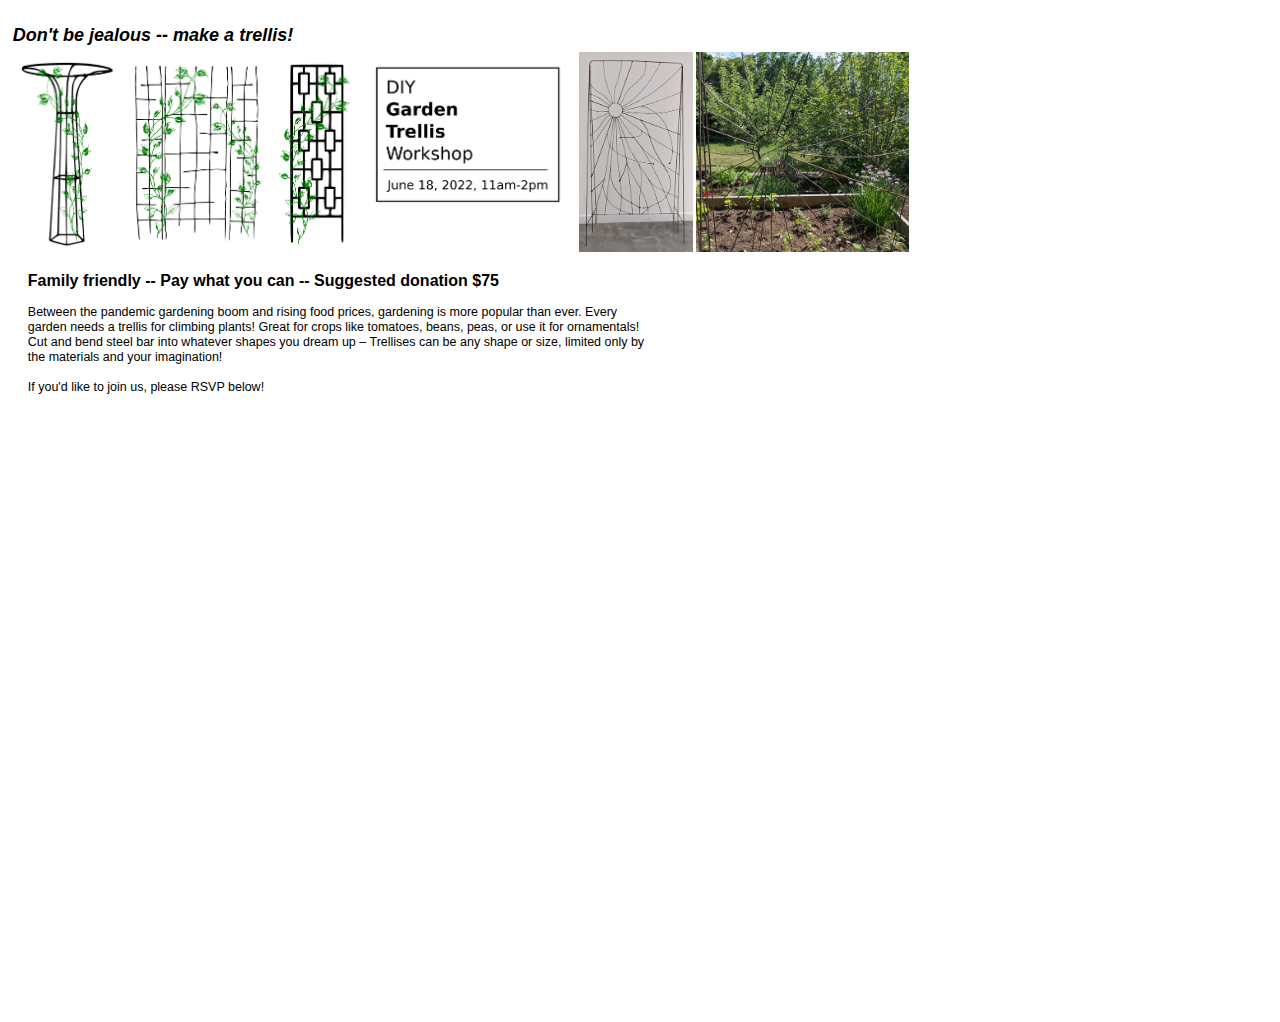
<file: faq.html>
<html>
<head>
<link rel="stylesheet" href="style.css">
</head>

<body>

<h1><i>Don't be jealous -- make a trellis!</i></h1>

<img src="logo.png" height=200>

<a href="wire.png"><img src="wire.png" height=200></a>

<a href="garden.png"><img src="garden.png" height=200></a>

<h3>Family friendly -- Pay what you can -- Suggested donation $75
</h3>

<div class="blurb">	Between the pandemic gardening boom and rising food prices, gardening is more popular than ever. Every garden needs a trellis for climbing plants! Great for crops like tomatoes, beans, peas, or use it for ornamentals!
Cut and bend steel bar into whatever shapes you dream up – Trellises can be any shape or size, limited only by the materials and your imagination!

<br><br>
If you'd like to join us, please RSVP below!
</div>

  <iframe src="https://docs.google.com/forms/d/e/1FAIpQLSctpBzK3ZkT9sG1opw_yO5Wccg75bxAWforW84_nVUZQwVwEw/viewform?embedded=true" width="640" height="602" frameborder="0" marginheight="0" marginwidth="0">Loading…</iframe>
  </body>
</html>
</file>
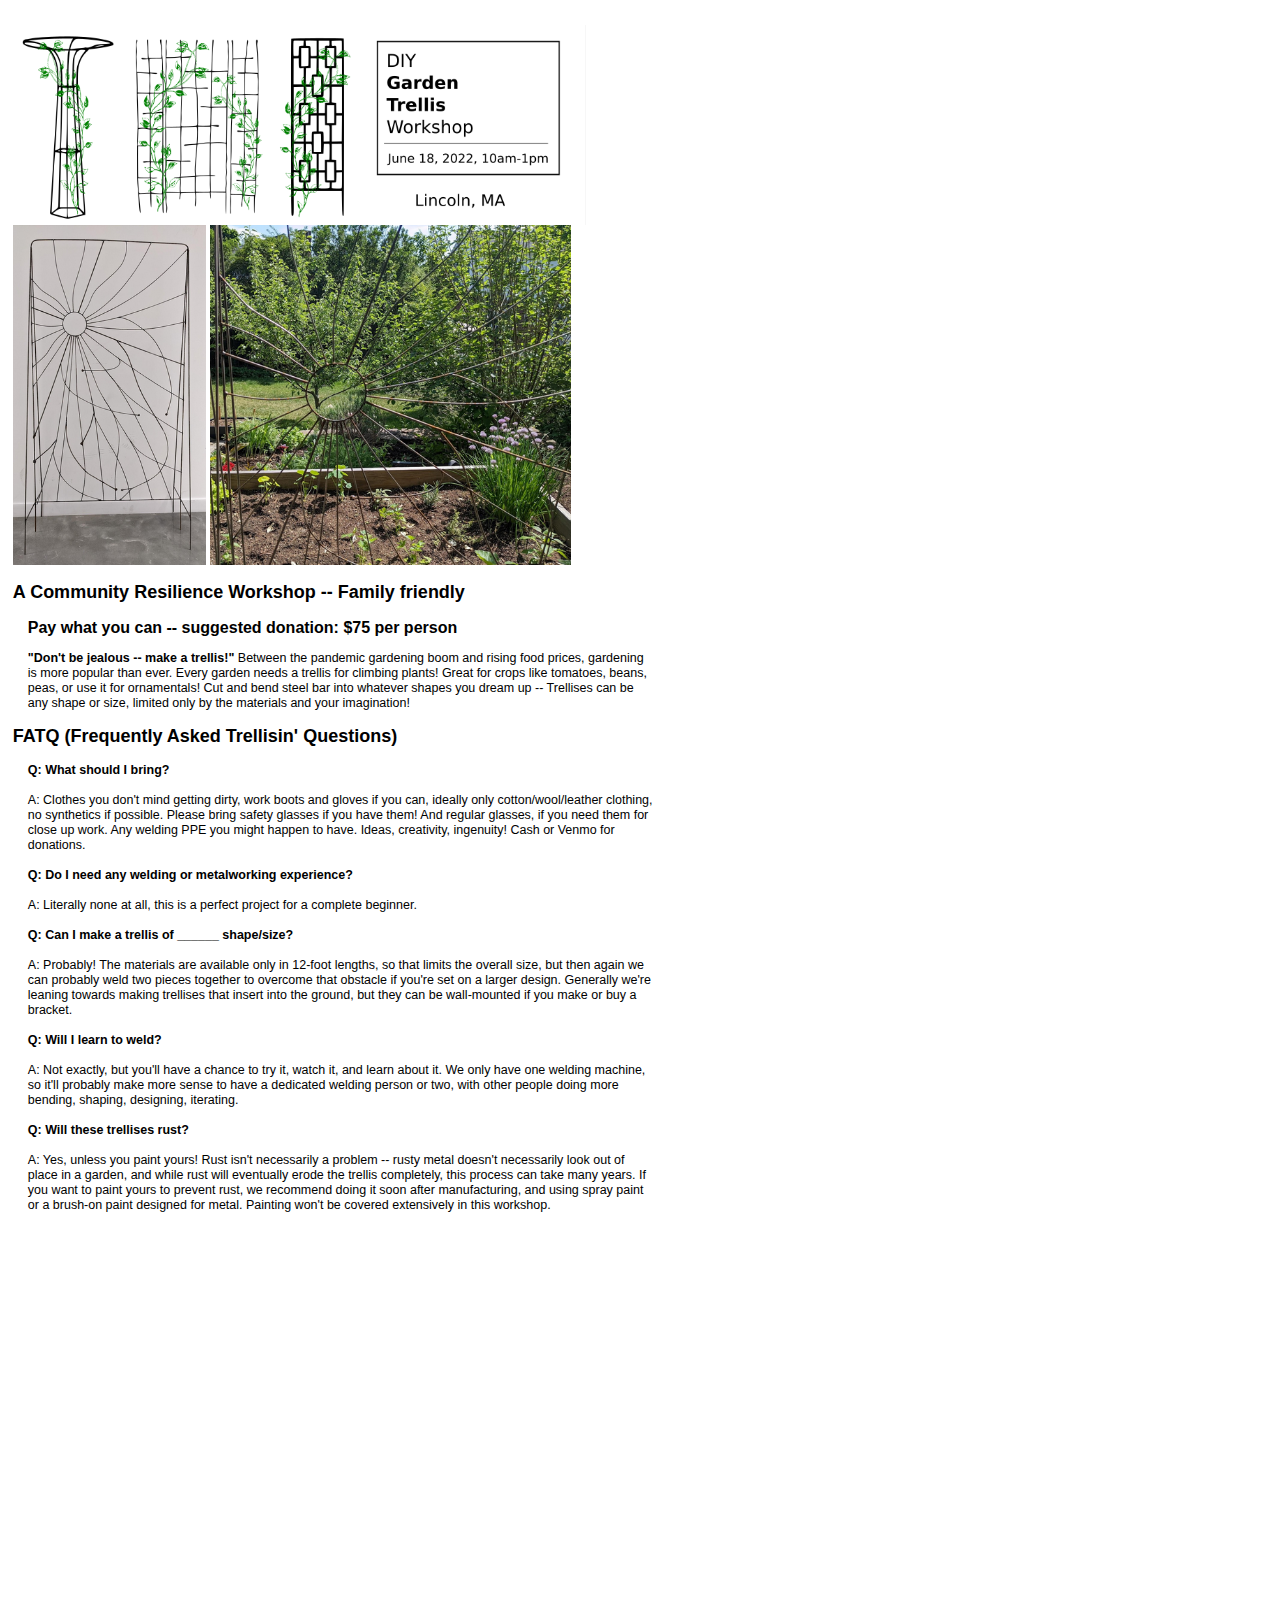
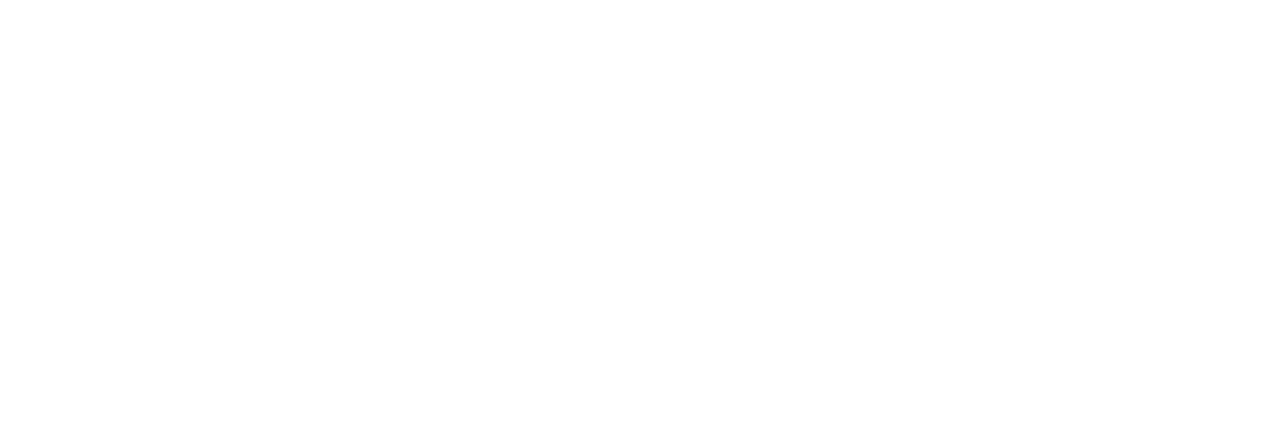
<file: old_index.html>
<html>
<head>
<link rel="stylesheet" href="style.css">
</head>

<body>

<img src="logo3.png" height=200></br>

<a href="wire.png"><img src="wire.png" height=340></a>

<a href="garden.png"><img src="garden.png" height=340></a>

<h1>A Community Resilience Workshop -- Family friendly</h1>

<h3>Pay what you can -- suggested donation: $75 per person</h3>

<div class="blurb"> <b>"Don't be jealous -- make a trellis!"</b> Between the pandemic gardening boom and rising food prices, gardening is more popular than ever. Every garden needs a trellis for climbing plants! Great for crops like tomatoes, beans, peas, or use it for ornamentals!
Cut and bend steel bar into whatever shapes you dream up -- Trellises can be any shape or size, limited only by the materials and your imagination!
</div>

<h1>FATQ (Frequently Asked Trellisin' Questions)</h1>

<div class="blurb">
<b>Q: What should I bring?</b></br></br>
A: Clothes you don't mind getting dirty, work boots and gloves if you can, ideally only cotton/wool/leather clothing, no synthetics if possible. Please bring safety glasses if you have them! And regular glasses, if you need them for close up work. Any welding PPE you might happen to have. Ideas, creativity, ingenuity! Cash or Venmo for donations.
</div>

<div class="blurb">
<b>Q: Do I need any welding or metalworking experience?</b></br></br>
A: Literally none at all, this is a perfect project for a complete beginner.
</div>

<div class="blurb">
<b>Q: Can I make a trellis of ______ shape/size?</b></br></br>
A: Probably! The materials are available only in 12-foot lengths, so that limits the overall size, but then again we can probably weld two pieces together to overcome that obstacle if you're set on a larger design. Generally we're leaning towards making trellises that insert into the ground, but they can be wall-mounted if you make or buy a bracket.
</div>

<div class="blurb">
<b>Q: Will I learn to weld?</b></br></br>
A: Not exactly, but you'll have a chance to try it, watch it, and learn about it. We only have one welding machine, so it'll probably make more sense to have a dedicated welding person or two, with other people doing more bending, shaping, designing, iterating.
</div>

<div class="blurb">
<b>Q: Will these trellises rust?</b></br></br>
A: Yes, unless you paint yours! Rust isn't necessarily a problem -- rusty metal doesn't necessarily look out of place in a garden, and while rust will eventually erode the trellis completely, this process can take many years. If you want to paint yours to prevent rust, we recommend doing it soon after manufacturing, and using spray paint or a brush-on paint designed for metal. Painting won't be covered extensively in this workshop.
</div>


  <iframe src="https://docs.google.com/forms/d/e/1FAIpQLSctpBzK3ZkT9sG1opw_yO5Wccg75bxAWforW84_nVUZQwVwEw/viewform?embedded=true" width="640" height="800" frameborder="0" marginheight="0" marginwidth="0">Loading…</iframe>
  </body>
</html>
</file>
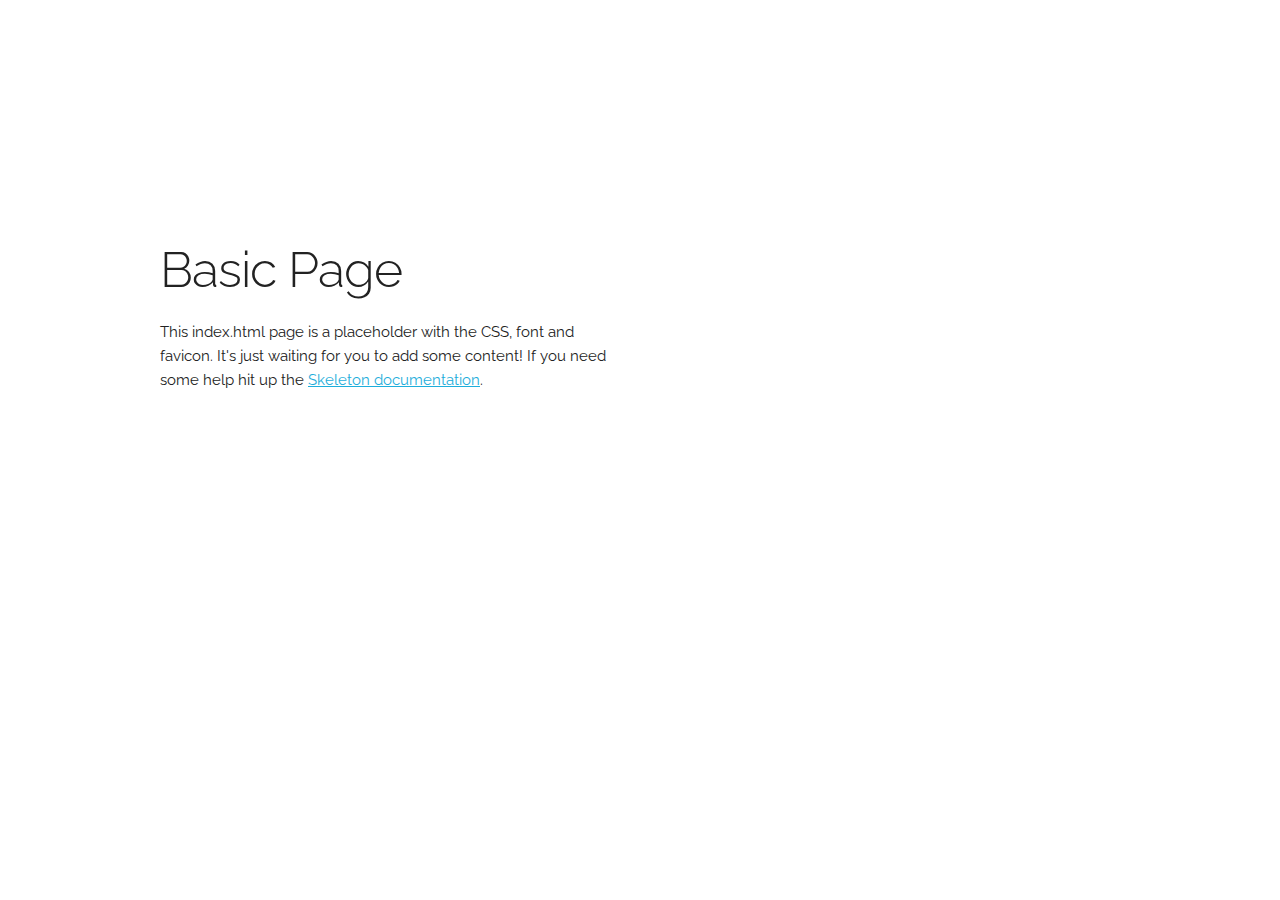
<file: skeleton.html>
<!DOCTYPE html>
<html lang="en">
<head>

  <!-- Basic Page Needs
  –––––––––––––––––––––––––––––––––––––––––––––––––– -->
  <meta charset="utf-8">
  <title>Your page title here :)</title>
  <meta name="description" content="">
  <meta name="author" content="">

  <!-- Mobile Specific Metas
  –––––––––––––––––––––––––––––––––––––––––––––––––– -->
  <meta name="viewport" content="width=device-width, initial-scale=1">

  <!-- FONT
  –––––––––––––––––––––––––––––––––––––––––––––––––– -->
  <link href="//fonts.googleapis.com/css?family=Raleway:400,300,600" rel="stylesheet" type="text/css">

  <!-- CSS
  –––––––––––––––––––––––––––––––––––––––––––––––––– -->
  <link rel="stylesheet" href="css/normalize.css">
  <link rel="stylesheet" href="css/skeleton.css">

  <!-- Favicon
  –––––––––––––––––––––––––––––––––––––––––––––––––– -->
  <link rel="icon" type="image/png" href="images/favicon.png">

</head>
<body>

  <!-- Primary Page Layout
  –––––––––––––––––––––––––––––––––––––––––––––––––– -->
  <div class="container">
    <div class="row">
      <div class="one-half column" style="margin-top: 25%">
        <h1>Basic Page</h1>
        <p>This index.html page is a placeholder with the CSS, font and favicon. It's just waiting for you to add some content! If you need some help hit up the <a href="http://www.getskeleton.com">Skeleton documentation</a>.</p>
      </div>
    </div>
  </div>

<!-- End Document
  –––––––––––––––––––––––––––––––––––––––––––––––––– -->
</body>
</html>
</file>
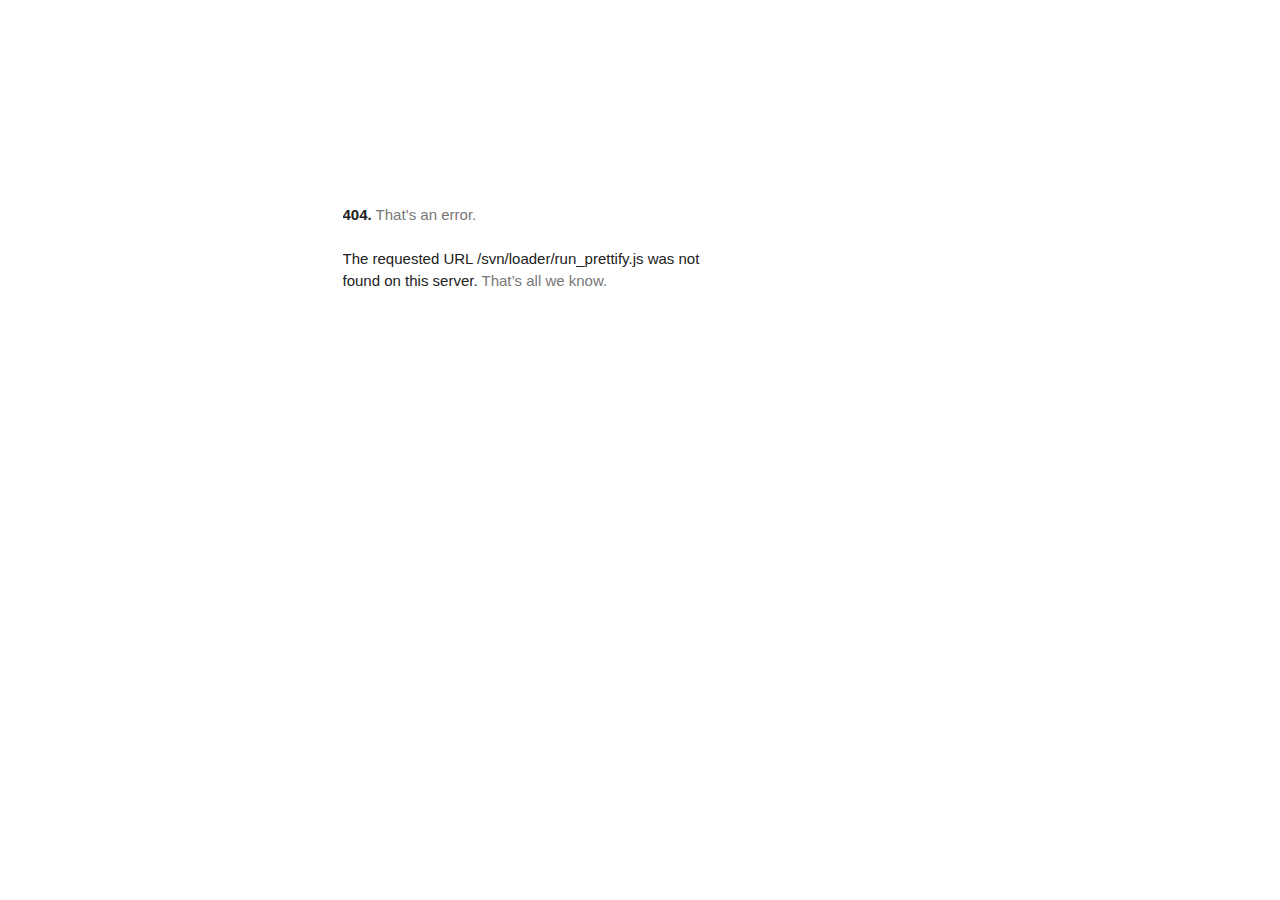
<file: test_files/run_prettify.html>
<!DOCTYPE html>
<html lang=en>
  <meta charset=utf-8>
  <meta name=viewport content="initial-scale=1, minimum-scale=1, width=device-width">
  <title>Error 404 (Not Found)!!1</title>
  <style>
    *{margin:0;padding:0}html,code{font:15px/22px arial,sans-serif}html{background:#fff;color:#222;padding:15px}body{margin:7% auto 0;max-width:390px;min-height:180px;padding:30px 0 15px}* > body{background:url(//www.google.com/images/errors/robot.png) 100% 5px no-repeat;padding-right:205px}p{margin:11px 0 22px;overflow:hidden}ins{color:#777;text-decoration:none}a img{border:0}@media screen and (max-width:772px){body{background:none;margin-top:0;max-width:none;padding-right:0}}#logo{background:url(//www.google.com/images/branding/googlelogo/1x/googlelogo_color_150x54dp.png) no-repeat;margin-left:-5px}@media only screen and (min-resolution:192dpi){#logo{background:url(//www.google.com/images/branding/googlelogo/2x/googlelogo_color_150x54dp.png) no-repeat 0% 0%/100% 100%;-moz-border-image:url(//www.google.com/images/branding/googlelogo/2x/googlelogo_color_150x54dp.png) 0}}@media only screen and (-webkit-min-device-pixel-ratio:2){#logo{background:url(//www.google.com/images/branding/googlelogo/2x/googlelogo_color_150x54dp.png) no-repeat;-webkit-background-size:100% 100%}}#logo{display:inline-block;height:54px;width:150px}
  </style>
  <a href=//www.google.com/><span id=logo aria-label=Google></span></a>
  <p><b>404.</b> <ins>That’s an error.</ins>
  <p>The requested URL <code>/svn/loader/run_prettify.js</code> was not found on this server.  <ins>That’s all we know.</ins>
</file>
<file: style.css>
audio {
    display: block;
    border-radius:20px;
    #margin: 15px auto auto auto;
    filter: sepia(20%) saturate(70%) grayscale(1) contrast(99%) invert(12%);
    max-width: 400px;
    #height: 22px;
}

.audio-container {
display: inline-block;
display: flex;
justify-content: left;
align-items: left;
#text-align: ;
max-width: 400px;
}

body {
    font-family: sans-serif;
    #font-family: "Open Sans",sans-serif;
    #font-family: ubuntu, sans-serif;
    margin: 10px;
    #font-size: 14px;
    #font-size: small;
    font-size:13;
    width: 98%;
    margin-right: auto;
    margin-left: auto;
    padding-top: 15px;
    line-height:130%;
}

#title {
font-size: 30;
display: inline-block;
line-height:100%;
#margin-bottom: 5px;
}

#subtitle {
margin: 20px 20px 10px 10px;
max-width: 50%;
display: inline-block;
text-align: left;
font-size: 25;
}

#intro {
margin: 18px 20px 20px 40px;
max-width: 70%;
#display: inline-block;
text-align: left;
font-size: 14;
line-height: 140%;
}


#excerpt {
margin: 20 20 20 30;
#max-width: 60%;
font-size: 14;
#font-weight: bold;
line-height: 110%;
}

.blurb {
margin: 15px 15px 15px 15px;
max-width: 50%;
#display: inline-block;
text-align: left;
font-size: 12.5;
line-height: 120%;
#background: lightgreen;
#margin-top: 100px;
}

#punch {
#display: inline-block;
font-size: 18;
font-weight: bold;
}

#highlight {
display: inline-block;
background: WhiteSmoke;
font-size: 20;
line-height: 120%;
}

h1 {
    line-height: 120%;
    font-size:large;
    margin-bottom: .31em;
}
h2 {
    font-size:x-large;
    margin-bottom: 1px;
}
h3 {
    font-size:medium;
    margin-bottom: 1px;
    margin-left: 15px;
    #text-align: center;
}
h4 {

}

ul,ol {
    max-width:650px;
}



a {
    text-decoration: none;
}

a:hover {
    text-decoration: underline;
}
a:visited{
    color: #0000ff;
}

*, *:after, *:before {
  -webkit-box-sizing: border-box;
  -moz-box-sizing: border-box;
  box-sizing: border-box;
}

.post {
    float: left;
    #width: 20%;
    padding: 0 20px 20px 0;
}

/*
.post .post-contents {
    #background: #f7f7f7;
    border-radius: 10px;
    padding: 20px 20px 10px 20px;
}
*/

.post .post-contents {
    #border-style: dotted;
    border-width: thin;
    border-style: solid;
    #border-style: double;
    #background: #f7f7f7;
    background: lightblue;
    background: WhiteSmoke;
    #background: MintCream;
    border-radius: 5px;
    padding: 10px 5px 10px 10px;
}

.post .formal-contents {
    #border-style: dotted;
    border-width: thin;
    border-style: solid;
    #border-style: double;
    #background: #f7f7f7;
    #background: lightblue;
    background: WhiteSmoke;
    #background: pink;
    border-radius: 5px;
    padding: 10px 5px 10px 10px;
}


.post .image a {
    display: block;
    overflow: hidden;
    height: 214px;
}

.post img {
   #object-fit: cover;
   width: 200px;
   height: 150px;
   display: block;
  margin-left: auto;
  margin-right: auto;
  #width: 50%;
}

.post .text {
    min-height: 320px;
    #min-width: 250px;
    #text-align: center;
    padding: 2px;
}

.posts-area {
 display: flex;
 flex-wrap: wrap;
}

.posts-area .post {
#flex: 0 1 auto;
flex: 0 0 20%;
box-sizing: border-box;
padding: 10px;
}

table {
    background-color: F1F1F1;
    margin: 30 auto 30 auto;
    padding: 10px;
    max-width: 50%;
}

td { 
    padding: 10px;
    #font-style: italic;
    font-size:14;
}

@media (max-width: 800px) {
.posts-area .post {
flex: 0 1 auto;
box-sizing: border-box;
padding: 10px;
}
}

/* Three image containers (use 25% for four, and 50% for two, etc) */
.column {
    float: left;
    width: 50%;
    padding: 5px;
  }
  
  /* Clear floats after image containers */
  .row::after {
    content: "";
    clear: both;
    display: table;
  }
</file>
<file: css/skeleton.css>
/*
* Skeleton V2.0.4
* Copyright 2014, Dave Gamache
* www.getskeleton.com
* Free to use under the MIT license.
* http://www.opensource.org/licenses/mit-license.php
* 12/29/2014
*/


/* Table of contents
––––––––––––––––––––––––––––––––––––––––––––––––––
- Grid
- Base Styles
- Typography
- Links
- Buttons
- Forms
- Lists
- Code
- Tables
- Spacing
- Utilities
- Clearing
- Media Queries
*/


/* Grid
–––––––––––––––––––––––––––––––––––––––––––––––––– */
.container {
  position: relative;
  width: 100%;
  max-width: 960px;
  margin: 0 auto;
  padding: 0 20px;
  box-sizing: border-box; }
.column,
.columns {
  width: 100%;
  float: left;
  box-sizing: border-box; }

/* For devices larger than 400px */
@media (min-width: 400px) {
  .container {
    width: 85%;
    padding: 0; }
}

/* For devices larger than 550px */
@media (min-width: 550px) {
  .container {
    width: 80%; }
  .column,
  .columns {
    margin-left: 4%; }
  .column:first-child,
  .columns:first-child {
    margin-left: 0; }

  .one.column,
  .one.columns                    { width: 4.66666666667%; }
  .two.columns                    { width: 13.3333333333%; }
  .three.columns                  { width: 22%;            }
  .four.columns                   { width: 30.6666666667%; }
  .five.columns                   { width: 39.3333333333%; }
  .six.columns                    { width: 48%;            }
  .seven.columns                  { width: 56.6666666667%; }
  .eight.columns                  { width: 65.3333333333%; }
  .nine.columns                   { width: 74.0%;          }
  .ten.columns                    { width: 82.6666666667%; }
  .eleven.columns                 { width: 91.3333333333%; }
  .twelve.columns                 { width: 100%; margin-left: 0; }

  .one-third.column               { width: 30.6666666667%; }
  .two-thirds.column              { width: 65.3333333333%; }

  .one-half.column                { width: 48%; }

  /* Offsets */
  .offset-by-one.column,
  .offset-by-one.columns          { margin-left: 8.66666666667%; }
  .offset-by-two.column,
  .offset-by-two.columns          { margin-left: 17.3333333333%; }
  .offset-by-three.column,
  .offset-by-three.columns        { margin-left: 26%;            }
  .offset-by-four.column,
  .offset-by-four.columns         { margin-left: 34.6666666667%; }
  .offset-by-five.column,
  .offset-by-five.columns         { margin-left: 43.3333333333%; }
  .offset-by-six.column,
  .offset-by-six.columns          { margin-left: 52%;            }
  .offset-by-seven.column,
  .offset-by-seven.columns        { margin-left: 60.6666666667%; }
  .offset-by-eight.column,
  .offset-by-eight.columns        { margin-left: 69.3333333333%; }
  .offset-by-nine.column,
  .offset-by-nine.columns         { margin-left: 78.0%;          }
  .offset-by-ten.column,
  .offset-by-ten.columns          { margin-left: 86.6666666667%; }
  .offset-by-eleven.column,
  .offset-by-eleven.columns       { margin-left: 95.3333333333%; }

  .offset-by-one-third.column,
  .offset-by-one-third.columns    { margin-left: 34.6666666667%; }
  .offset-by-two-thirds.column,
  .offset-by-two-thirds.columns   { margin-left: 69.3333333333%; }

  .offset-by-one-half.column,
  .offset-by-one-half.columns     { margin-left: 52%; }

}


/* Base Styles
–––––––––––––––––––––––––––––––––––––––––––––––––– */
/* NOTE
html is set to 62.5% so that all the REM measurements throughout Skeleton
are based on 10px sizing. So basically 1.5rem = 15px :) */
html {
  font-size: 62.5%; }
body {
  font-size: 1.5em; /* currently ems cause chrome bug misinterpreting rems on body element */
  line-height: 1.6;
  font-weight: 400;
  font-family: "Raleway", "HelveticaNeue", "Helvetica Neue", Helvetica, Arial, sans-serif;
  color: #222; }


/* Typography
–––––––––––––––––––––––––––––––––––––––––––––––––– */
h1, h2, h3, h4, h5, h6 {
  margin-top: 0;
  margin-bottom: 2rem;
  font-weight: 300; }
h1 { font-size: 4.0rem; line-height: 1.2;  letter-spacing: -.1rem;}
h2 { font-size: 3.6rem; line-height: 1.25; letter-spacing: -.1rem; }
h3 { font-size: 3.0rem; line-height: 1.3;  letter-spacing: -.1rem; }
h4 { font-size: 2.4rem; line-height: 1.35; letter-spacing: -.08rem; }
h5 { font-size: 1.8rem; line-height: 1.5;  letter-spacing: -.05rem; }
h6 { font-size: 1.5rem; line-height: 1.6;  letter-spacing: 0; }

/* Larger than phablet */
@media (min-width: 550px) {
  h1 { font-size: 5.0rem; }
  h2 { font-size: 4.2rem; }
  h3 { font-size: 3.6rem; }
  h4 { font-size: 3.0rem; }
  h5 { font-size: 2.4rem; }
  h6 { font-size: 1.5rem; }
}

p {
  margin-top: 0; }


/* Links
–––––––––––––––––––––––––––––––––––––––––––––––––– */
a {
  color: #1EAEDB; }
a:hover {
  color: #0FA0CE; }


/* Buttons
–––––––––––––––––––––––––––––––––––––––––––––––––– */
.button,
button,
input[type="submit"],
input[type="reset"],
input[type="button"] {
  display: inline-block;
  height: 38px;
  padding: 0 30px;
  color: #555;
  text-align: center;
  font-size: 11px;
  font-weight: 600;
  line-height: 38px;
  letter-spacing: .1rem;
  text-transform: uppercase;
  text-decoration: none;
  white-space: nowrap;
  background-color: transparent;
  border-radius: 4px;
  border: 1px solid #bbb;
  cursor: pointer;
  box-sizing: border-box; }
.button:hover,
button:hover,
input[type="submit"]:hover,
input[type="reset"]:hover,
input[type="button"]:hover,
.button:focus,
button:focus,
input[type="submit"]:focus,
input[type="reset"]:focus,
input[type="button"]:focus {
  color: #333;
  border-color: #888;
  outline: 0; }
.button.button-primary,
button.button-primary,
input[type="submit"].button-primary,
input[type="reset"].button-primary,
input[type="button"].button-primary {
  color: #FFF;
  background-color: #33C3F0;
  border-color: #33C3F0; }
.button.button-primary:hover,
button.button-primary:hover,
input[type="submit"].button-primary:hover,
input[type="reset"].button-primary:hover,
input[type="button"].button-primary:hover,
.button.button-primary:focus,
button.button-primary:focus,
input[type="submit"].button-primary:focus,
input[type="reset"].button-primary:focus,
input[type="button"].button-primary:focus {
  color: #FFF;
  background-color: #1EAEDB;
  border-color: #1EAEDB; }


/* Forms
–––––––––––––––––––––––––––––––––––––––––––––––––– */
input[type="email"],
input[type="number"],
input[type="search"],
input[type="text"],
input[type="tel"],
input[type="url"],
input[type="password"],
textarea,
select {
  height: 38px;
  padding: 6px 10px; /* The 6px vertically centers text on FF, ignored by Webkit */
  background-color: #fff;
  border: 1px solid #D1D1D1;
  border-radius: 4px;
  box-shadow: none;
  box-sizing: border-box; }
/* Removes awkward default styles on some inputs for iOS */
input[type="email"],
input[type="number"],
input[type="search"],
input[type="text"],
input[type="tel"],
input[type="url"],
input[type="password"],
textarea {
  -webkit-appearance: none;
     -moz-appearance: none;
          appearance: none; }
textarea {
  min-height: 65px;
  padding-top: 6px;
  padding-bottom: 6px; }
input[type="email"]:focus,
input[type="number"]:focus,
input[type="search"]:focus,
input[type="text"]:focus,
input[type="tel"]:focus,
input[type="url"]:focus,
input[type="password"]:focus,
textarea:focus,
select:focus {
  border: 1px solid #33C3F0;
  outline: 0; }
label,
legend {
  display: block;
  margin-bottom: .5rem;
  font-weight: 600; }
fieldset {
  padding: 0;
  border-width: 0; }
input[type="checkbox"],
input[type="radio"] {
  display: inline; }
label > .label-body {
  display: inline-block;
  margin-left: .5rem;
  font-weight: normal; }


/* Lists
–––––––––––––––––––––––––––––––––––––––––––––––––– */
ul {
  list-style: circle inside; }
ol {
  list-style: decimal inside; }
ol, ul {
  padding-left: 0;
  margin-top: 0; }
ul ul,
ul ol,
ol ol,
ol ul {
  margin: 1.5rem 0 1.5rem 3rem;
  font-size: 90%; }
li {
  margin-bottom: 1rem; }


/* Code
–––––––––––––––––––––––––––––––––––––––––––––––––– */
code {
  padding: .2rem .5rem;
  margin: 0 .2rem;
  font-size: 90%;
  white-space: nowrap;
  background: #F1F1F1;
  border: 1px solid #E1E1E1;
  border-radius: 4px; }
pre > code {
  display: block;
  padding: 1rem 1.5rem;
  white-space: pre; }


/* Tables
–––––––––––––––––––––––––––––––––––––––––––––––––– */
th,
td {
  padding: 12px 15px;
  text-align: left;
  border-bottom: 1px solid #E1E1E1; }
th:first-child,
td:first-child {
  padding-left: 0; }
th:last-child,
td:last-child {
  padding-right: 0; }


/* Spacing
–––––––––––––––––––––––––––––––––––––––––––––––––– */
button,
.button {
  margin-bottom: 1rem; }
input,
textarea,
select,
fieldset {
  margin-bottom: 1.5rem; }
pre,
blockquote,
dl,
figure,
table,
p,
ul,
ol,
form {
  margin-bottom: 2.5rem; }


/* Utilities
–––––––––––––––––––––––––––––––––––––––––––––––––– */
.u-full-width {
  width: 100%;
  box-sizing: border-box; }
.u-max-full-width {
  max-width: 100%;
  box-sizing: border-box; }
.u-pull-right {
  float: right; }
.u-pull-left {
  float: left; }


/* Misc
–––––––––––––––––––––––––––––––––––––––––––––––––– */
hr {
  margin-top: 3rem;
  margin-bottom: 3.5rem;
  border-width: 0;
  border-top: 1px solid #E1E1E1; }


/* Clearing
–––––––––––––––––––––––––––––––––––––––––––––––––– */

/* Self Clearing Goodness */
.container:after,
.row:after,
.u-cf {
  content: "";
  display: table;
  clear: both; }


/* Media Queries
–––––––––––––––––––––––––––––––––––––––––––––––––– */
/*
Note: The best way to structure the use of media queries is to create the queries
near the relevant code. For example, if you wanted to change the styles for buttons
on small devices, paste the mobile query code up in the buttons section and style it
there.
*/


/* Larger than mobile */
@media (min-width: 400px) {}

/* Larger than phablet (also point when grid becomes active) */
@media (min-width: 550px) {}

/* Larger than tablet */
@media (min-width: 750px) {}

/* Larger than desktop */
@media (min-width: 1000px) {}

/* Larger than Desktop HD */
@media (min-width: 1200px) {}
</file>
